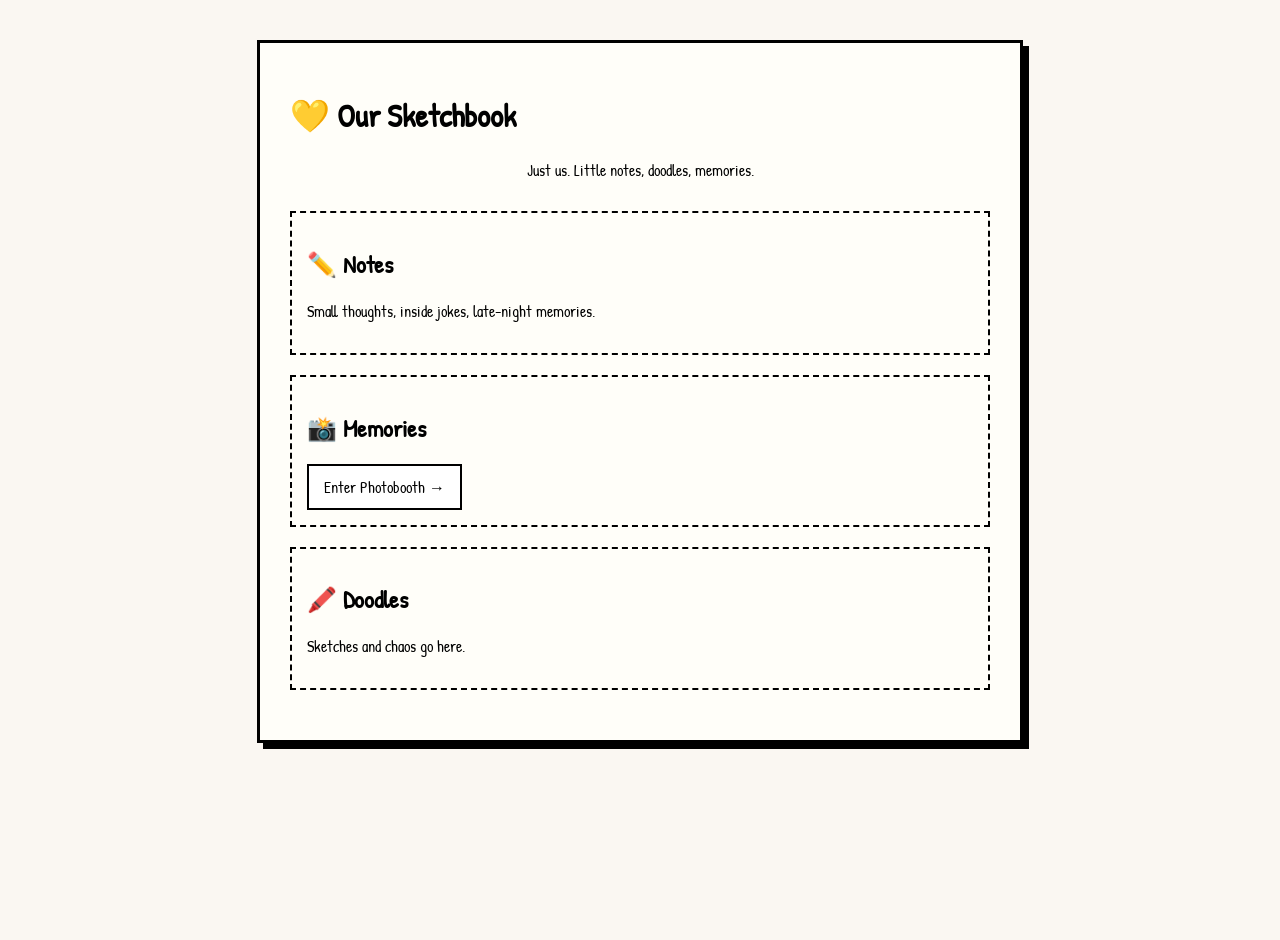
<file: index.html>
<!DOCTYPE html>
<html lang="en">
<head>
  <meta charset="UTF-8">
  <title>Our Sketchbook</title>
  <link rel="stylesheet" href="style.css">
</head>
<body>

<div class="paper">
  <h1>💛 Our Sketchbook</h1>
  <p class="subtitle">Just us. Little notes, doodles, memories.</p>

  <section>
    <h2>✏️ Notes</h2>
    <p>Small thoughts, inside jokes, late-night memories.</p>
  </section>

  <section>
    <h2>📸 Memories</h2>
    <a class="btn" href="memories/index.html">Enter Photobooth →</a>
  </section>

  <section>
    <h2>🖍️ Doodles</h2>
    <p>Sketches and chaos go here.</p>
  </section>
</div>

</body>
</html>
</file>
<file: style.css>
@import url('https://fonts.googleapis.com/css2?family=Patrick+Hand&display=swap');

body {
  margin: 0;
  min-height: 100vh;
  font-family: 'Patrick Hand', cursive;
  background-color: #faf7f2;
  background-image: url("https://www.transparenttextures.com/patterns/sketch.png");
}

.paper {
  max-width: 700px;
  margin: 40px auto;
  padding: 30px;
  background: #fffef9;
  border: 3px solid black;
  box-shadow: 6px 6px 0 black;
}

.subtitle {
  text-align: center;
  margin-bottom: 30px;
}

section {
  border: 2px dashed black;
  padding: 15px;
  margin-bottom: 20px;
}

.btn {
  display: inline-block;
  padding: 10px 15px;
  border: 2px solid black;
  text-decoration: none;
  color: black;
  background: white;
}
</file>
